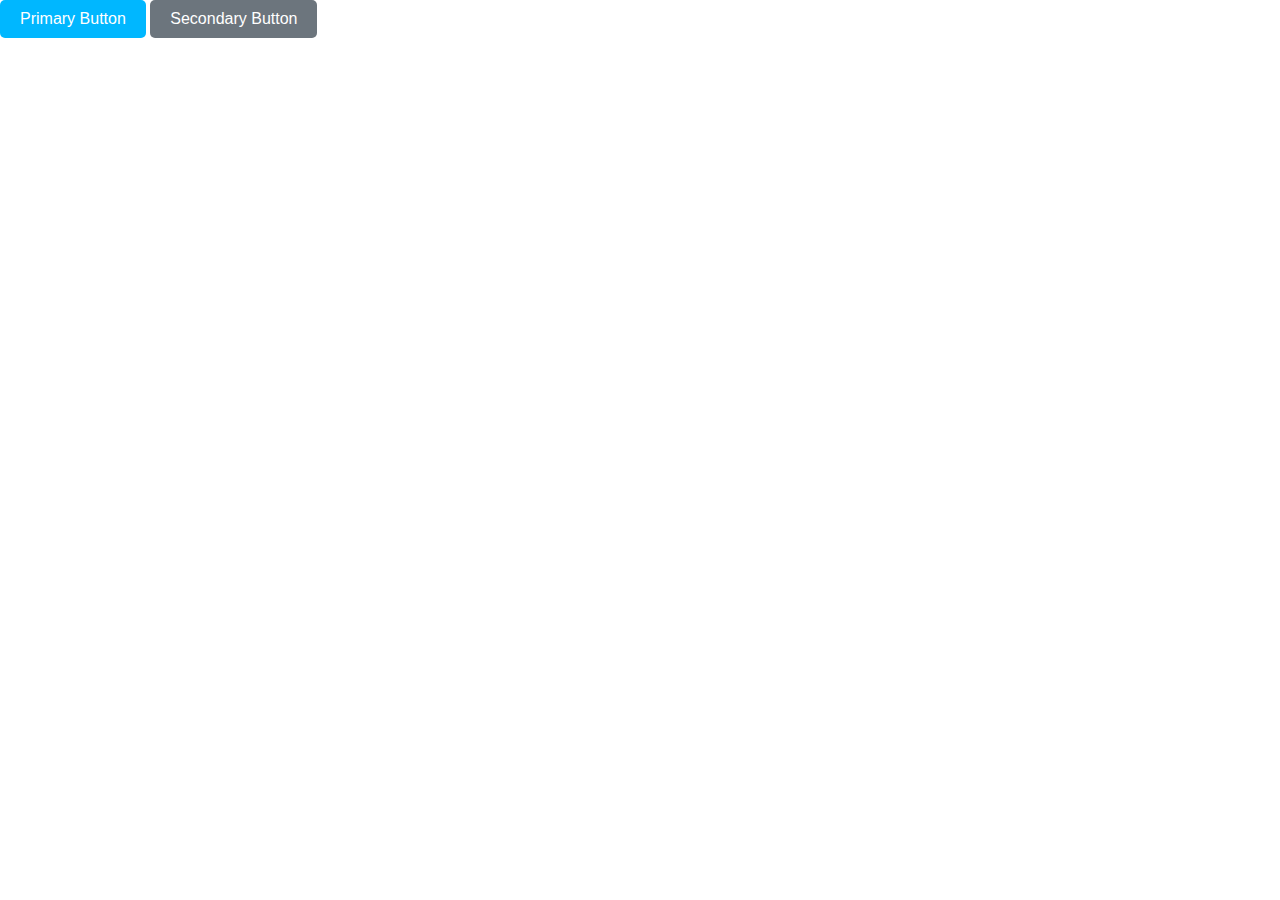
<file: oct15_advance CSS/buttonss/index.html>
<!DOCTYPE html>
<html lang="en">
<head>
    <meta charset="UTF-8">
    <meta name="viewport" content="width=device-width, initial-scale=1.0">
    <title>Button</title>
    <link rel="stylesheet" href="style.css">
</head>
<body>
    <div class="btn primary-btn">Primary Button</div>
    <div class="btn secondary-btn">Secondary Button</div>
</body>
</html>
</file>
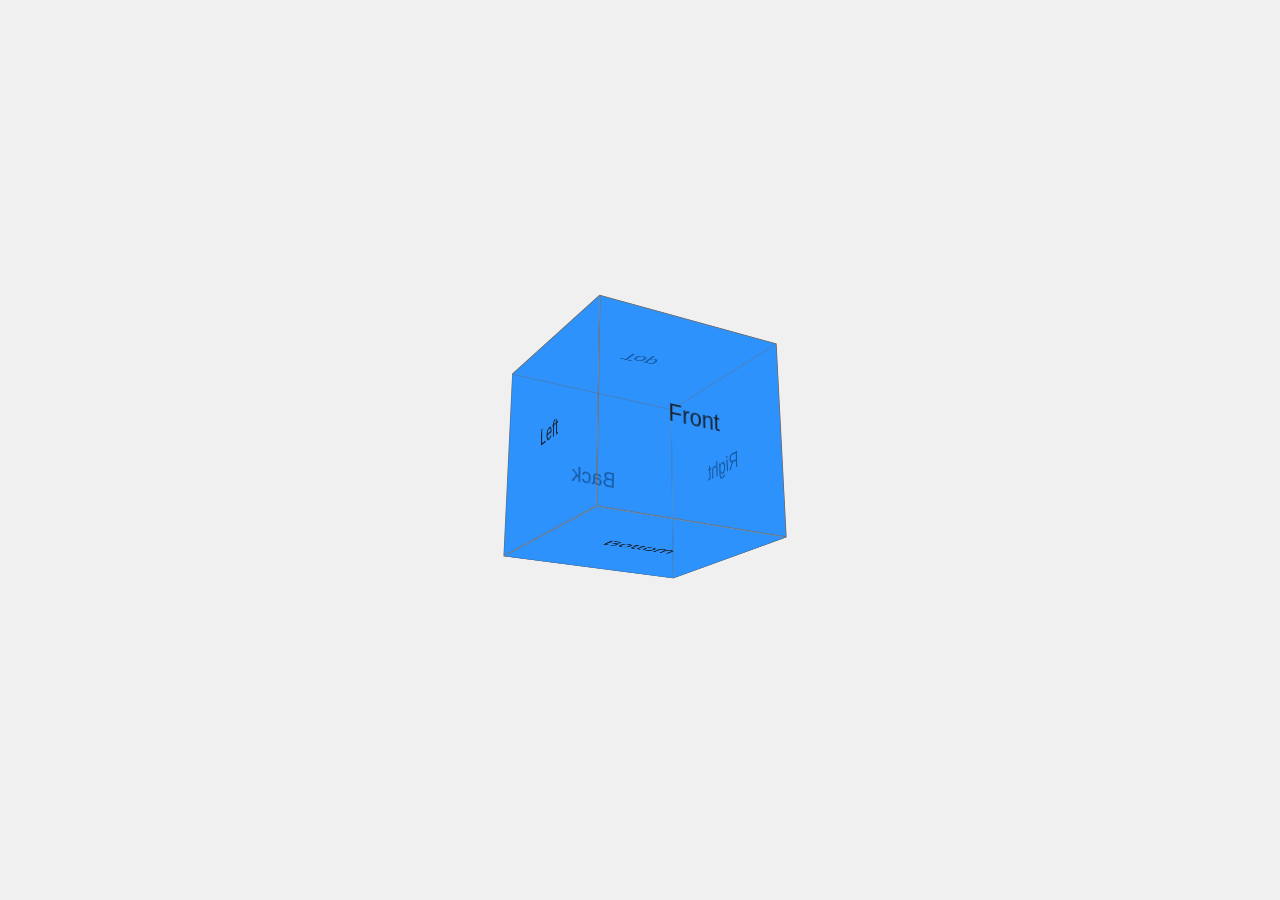
<file: oct15_advance CSS/cube/index.html>
<!DOCTYPE html>
<html lang="en">
<head>
<meta charset="UTF-8" />
<meta name="viewport" content="width=device-width, initial-scale=1.0" />
<title>3D-Cube</title>
<link rel="stylesheet" href="./style.css">
</head>
<body>
<div class="scene">
<div class="cube">
<div class="face front">Front</div>
<div class="face back">Back</div>
<div class="face left">Left</div>
<div class="face right">Right</div>
<div class="face top">Top</div>
<div class="face bottom">Bottom</div>
</div>
</div>
</body>
</html>
</file>
<file: oct15_advance CSS/buttonss/style.css>
*{
    margin: 0;
    padding: 0;
    box-sizing: border-box;
}

html, body{
    width: 100%;
    height: 100%;
    font-family: 'gilroy', sans-serif;
}

:root{
    --primary-color: #00b7ff;
    --secondary-color: #6c757d;
}

.btn{
    display: inline-block;
    padding: 10px 20px;
    border-radius: 5px;
    font-size: 1em;
    color: #ffffff;

}

.btn:hover{
    filter:brightness(1.1);
    cursor: pointer;
    transform: scale(1.02);
    box-shadow: 5px 5px 5px #21212137;
}

.primary-btn{
    background-color: var(--primary-color);
}

.secondary-btn{
    background-color: var(--secondary-color);
}
</file>
<file: oct15_advance CSS/cube/style.css>
* {
    margin: 0;
    padding: 0;
    box-sizing: border-box;
  }
  
  html,
  body {
    width: 100vw;
    height: 100vh;
    background-color: #f0f0f0;
    font-family: "Gilroy", sans-serif;
    display: flex;
    justify-content: center;
    align-items: center;
  }
  
  .scene {
    perspective: 1000px;
  }
  
  .cube {
    width: 200px;
    height: 200px;
    position: relative;
    transform-style: preserve-3d;
    transform: rotateX(20deg) rotateY(30deg);
  }
  
  .face {
    position: absolute;
    width: 200px;
    height: 200px;
    background-color: rgba(0, 123, 255, 0.7);
    border: 1px solid #666;
    display: flex;
    justify-content: center;
    align-items: center;
    font-size: 1.5em;
    font-weight: 500;
    opacity: 0.8;
  }
  .front {
    transform: translateZ(100px);
  }
  
  .back {
    transform: rotateY(180deg) translateZ(100px);
  }
  .right {
    transform: rotateY(90deg) translateZ(100px);
  }
  .left {
    transform: rotateY(-90deg) translateZ(100px);
  }
  .top {
    transform: rotateX(90deg) translateZ(100px);
  }
  .bottom {
    transform: rotateX(-90deg) translateZ(100px);
  }
</file>
